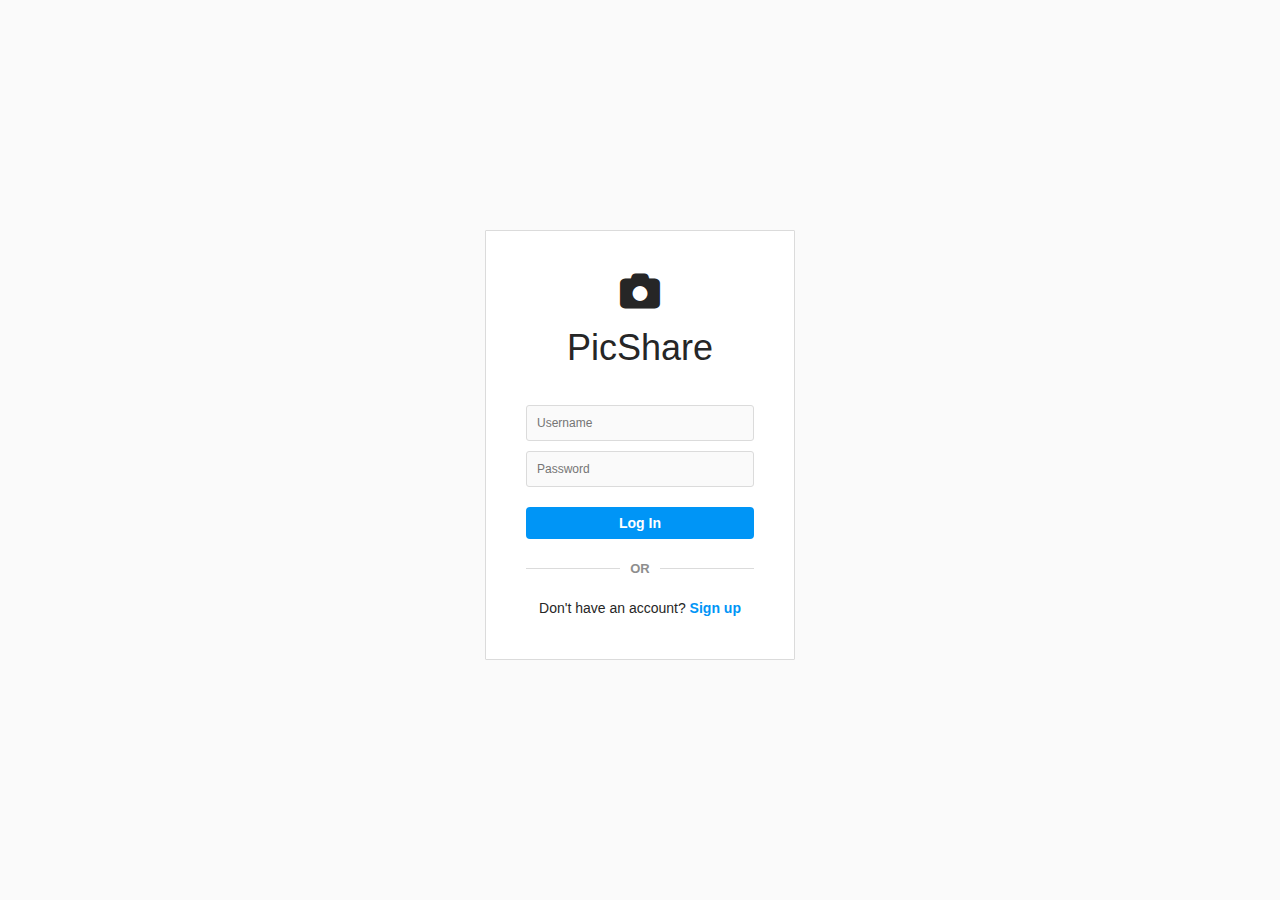
<file: frontend/public/index.html>
<!DOCTYPE html>
<html lang="en">
<head>
    <meta charset="UTF-8">
    <meta name="viewport" content="width=device-width, initial-scale=1.0">
    <title>Login - PicShare</title>
    <link rel="stylesheet" href="style.css">
    <link rel="stylesheet" href="https://cdnjs.cloudflare.com/ajax/libs/font-awesome/6.4.0/css/all.min.css">
</head>
<body class="auth-page">    
    <div class="auth-container">
        <div class="auth-card">
            <div class="auth-logo">
                <i class="fa-solid fa-camera"></i>
                <h1>PicShare</h1>
            </div>
            <form id="login-form">
                <div class="form-group">
                    <input type="text" id="username" placeholder="Username" required>
                </div>
                <div class="form-group">
                    <input type="password" id="password" placeholder="Password" required>
                </div>
                <button type="submit" class="auth-btn">Log In</button>
            </form>
            <div class="auth-separator">
                <span>OR</span>
            </div>
            <p class="auth-switch">
                Don't have an account? <a href="signup.html">Sign up</a>
            </p>
        </div>
    </div>

    <script src="index.js"></script>
</body>
</html>
</file>
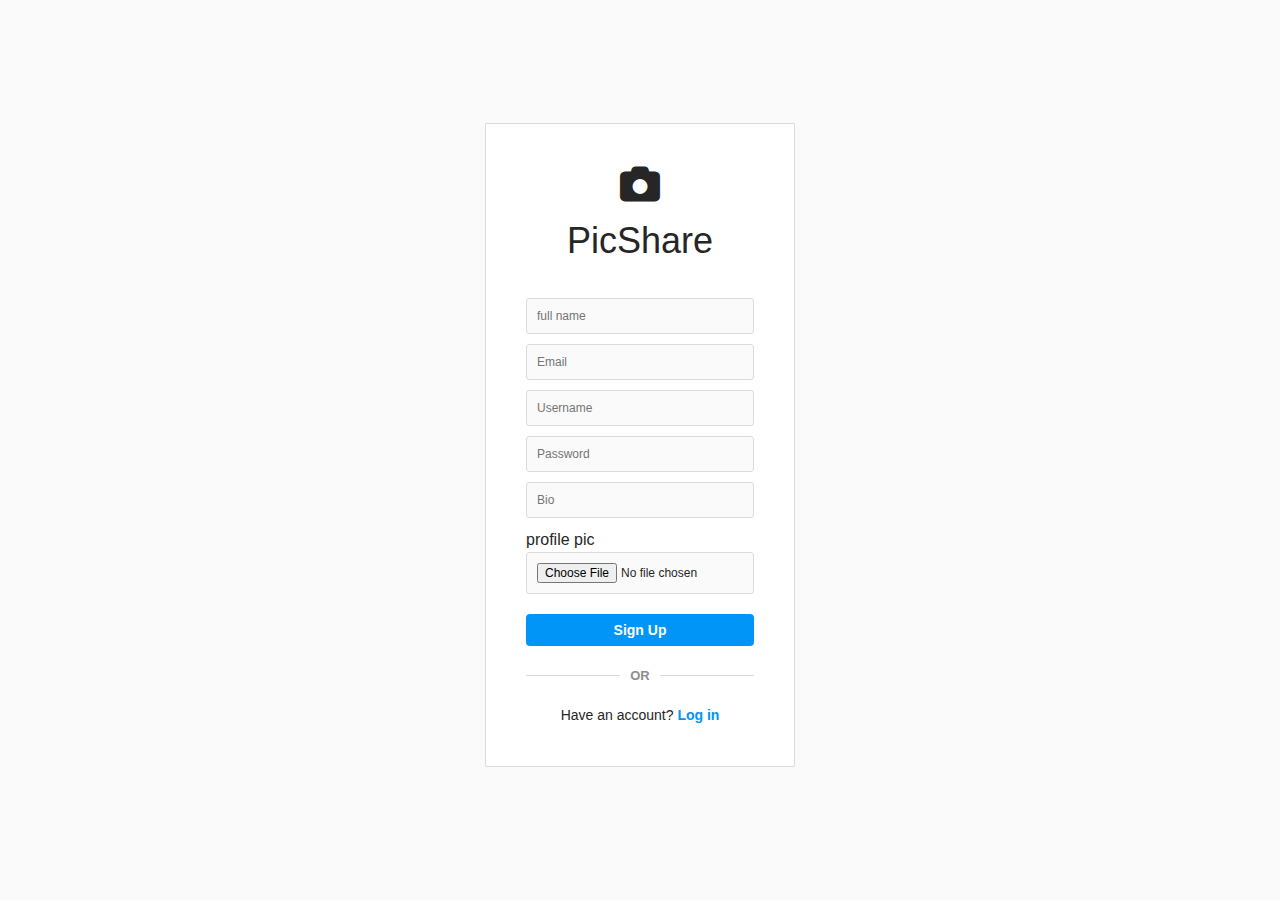
<file: frontend/public/signup.html>
<!DOCTYPE html>
<html lang="en">
<head>
    <meta charset="UTF-8">
    <meta name="viewport" content="width=device-width, initial-scale=1.0">
    <title>Sign Up - Photogram</title>
    <link rel="stylesheet" href="style.css">
    <link rel="stylesheet" href="https://cdnjs.cloudflare.com/ajax/libs/font-awesome/6.4.0/css/all.min.css">
</head>
<body class="auth-page">
    <div class="auth-container">
        <div class="auth-card">
            <div class="auth-logo">
                <i class="fa-solid fa-camera"></i>
                <h1>PicShare</h1>
            </div>
            <form id="signup-form">
                <div class="form-group">
                    <input type="text" id="name" placeholder="full name" required>
                </div>
                <div class="form-group">
                    <input type="email" id="email" placeholder="Email" required>
                </div>
                <div class="form-group">
                    <input type="text" id="username" placeholder="Username" required>
                </div>
                <div class="form-group">
                    <input type="password" id="password" placeholder="Password" required>
                </div>
                 <div class="form-group">
                    <input type="text" id="bio" placeholder="Bio" required>
                </div>
                <div class="form-group">
                    <p>profile pic</p>
                    <input type="file" id="avatar" placeholder="Avatar"accept="image/*" required>
                </div>
                <button type="submit" class="auth-btn">Sign Up</button>
            </form>
            <div class="auth-separator">
                <span>OR</span>
            </div>
            <p class="auth-switch">
                Have an account? <a href="index.html">Log in</a>
            </p>
        </div>
    </div>

    <script src="signup.js"></script>
</body>
</html>
</file>
<file: frontend/public/style.css>
/* Base Styles */
:root {
    --primary-color: #262626;
    --secondary-color: #8e8e8e;
    --border-color: #dbdbdb;
    --background-color: #fafafa;
    --white: #ffffff;
    --blue: #0095f6;
    --red: #ed4956;
    --font-family: -apple-system, BlinkMacSystemFont, "Segoe UI", Roboto, Helvetica, Arial, sans-serif;
}

* {
    margin: 0;
    padding: 0;
    box-sizing: border-box;
}

body {
    font-family: var(--font-family);
    background-color: var(--background-color);
    color: var(--primary-color);
    line-height: 1.5;
}

.container {
    max-width: 935px;
    margin: 0 auto;
    padding: 0 20px;
}

a {
    text-decoration: none;
    color: inherit;
}

ul {
    list-style: none;
}

button {
    cursor: pointer;
    font-family: var(--font-family);
}

img {
    max-width: 100%;
}

/* Header */
header {
    background-color: var(--white);
    border-bottom: 1px solid var(--border-color);
    position: sticky;
    top: 0;
    z-index: 100;
}

header .container {
    display: flex;
    justify-content: space-between;
    align-items: center;
    height: 60px;
}

.logo {
    display: flex;
    align-items: center;
}

.logo i {
    font-size: 24px;
    margin-right: 10px;
}

.logo h1 {
    font-size: 24px;
    font-weight: 600;
}

.search {
    display: none;
}

.search input {
    background-color: var(--background-color);
    border: 1px solid var(--border-color);
    border-radius: 3px;
    padding: 7px 10px;
    width: 215px;
    font-size: 14px;
}

nav ul {
    display: flex;
    align-items: center;
}

nav ul li {
    margin-left: 22px;
    font-size: 22px;
}

nav ul li.active {
    position: relative;
}

nav ul li.active::after {
    content: '';
    position: absolute;
    bottom: -10px;
    left: 0;
    width: 100%;
    height: 2px;
    background-color: var(--primary-color);
}

.profile-icon {
    width: 24px;
    height: 24px;
    border-radius: 50%;
    object-fit: cover;
}

.menu-toggle {
    display: none;
    font-size: 24px;
}

/* Mobile Navigation */
.mobile-nav {
    display: none;
    position: fixed;
    bottom: 0;
    left: 0;
    width: 100%;
    background-color: var(--white);
    border-top: 1px solid var(--border-color);
    z-index: 100;
}

.mobile-nav ul {
    display: flex;
    justify-content: space-around;
    padding: 10px 0;
}

.mobile-nav ul li {
    font-size: 24px;
}

.mobile-nav ul li.active {
    color: var(--blue);
}

/* Feed */
.feed {
    max-width: 600px;
    margin: 0 auto;
    padding: 20px 0;
}

.post {
    background-color: var(--white);
    border: 1px solid var(--border-color);
    border-radius: 3px;
    margin-bottom: 24px;
}

.post-header {
    display: flex;
    align-items: center;
    padding: 14px 16px;
}

.post-header img {
    width: 32px;
    height: 32px;
    border-radius: 50%;
    margin-right: 10px;
}

.post-header .username {
    font-weight: 600;
    font-size: 14px;
}

.post-header .more {
    margin-left: auto;
    font-size: 16px;
}

.post-image {
    width: 100%;
    max-height: 600px;
    object-fit: cover;
}

.post-actions {
    display: flex;
    padding: 8px 16px;
}

.post-actions button {
    background: none;
    border: none;
    font-size: 24px;
    margin-right: 16px;
    color: var(--primary-color);
}

.post-actions button.save {
    margin-left: auto;
    margin-right: 0;
}

.post-actions button.liked {
    color: var(--red);
}

.post-actions button.saved {
    color: var(--primary-color);
}

.post-likes {
    padding: 0 16px;
    font-weight: 600;
    font-size: 14px;
}

.post-caption {
    padding: 8px 16px;
    font-size: 14px;
}

.post-caption .username {
    font-weight: 600;
}

.post-comments {
    padding: 8px 16px;
}

.post-comments .view-all {
    color: var(--secondary-color);
    font-size: 14px;
    margin-bottom: 8px;
}

.comment {
    font-size: 14px;
    margin-bottom: 4px;
}

.comment .username {
    font-weight: 600;
}

.post-time {
    padding: 8px 16px;
    color: var(--secondary-color);
    font-size: 10px;
    text-transform: uppercase;
}

.post-add-comment {
    display: flex;
    padding: 16px;
    border-top: 1px solid var(--border-color);
}

.post-add-comment input {
    flex: 1;
    border: none;
    outline: none;
    font-size: 14px;
}

.post-add-comment button {
    background: none;
    border: none;
    color: var(--blue);
    font-weight: 600;
    font-size: 14px;
    opacity: 0.5;
}

.post-add-comment button:disabled {
    opacity: 0.3;
}

/* Profile */
.profile {
    max-width: 935px;
    margin: 0 auto;
    padding: 30px 0;
}

.profile-header {
    display: flex;
    margin-bottom: 44px;
}

.profile-image {
    margin-right: 30px;
}

.profile-image img {
    width: 150px;
    height: 150px;
    border-radius: 50%;
    object-fit: cover;
}

.profile-info {
    flex: 1;
}

.profile-username {
    display: flex;
    align-items: center;
    margin-bottom: 20px;
}

.profile-username h2 {
    font-size: 28px;
    font-weight: 300;
    margin-right: 20px;
}

.edit-profile-btn {
    background: none;
    border: 1px solid var(--border-color);
    border-radius: 4px;
    padding: 5px 9px;
    font-weight: 600;
    font-size: 14px;
}

.settings-btn {
    background: none;
    border: none;
    font-size: 24px;
    margin-left: 10px;
}

.profile-stats {
    display: flex;
    margin-bottom: 20px;
}

.profile-stats div {
    margin-right: 40px;
    font-size: 16px;
}

.profile-stats span {
    font-weight: 600;
}

.profile-bio h3 {
    font-size: 16px;
    font-weight: 600;
    margin-bottom: 5px;
}

.profile-bio p {
    font-size: 16px;
}

.profile-tabs {
    display: flex;
    justify-content: center;
    border-top: 1px solid var(--border-color);
}

.tab-btn {
    background: none;
    border: none;
    padding: 15px 0;
    margin: 0 20px;
    font-size: 12px;
    font-weight: 600;
    color: var(--secondary-color);
    text-transform: uppercase;
    letter-spacing: 1px;
}

.tab-btn.active {
    color: var(--primary-color);
    border-top: 1px solid var(--primary-color);
    margin-top: -1px;
}

.tab-btn i {
    margin-right: 6px;
}

.tab-content {
    display: none;
}

.tab-content.active {
    display: block;
}

.post-grid {
    display: grid;
    grid-template-columns: repeat(3, 1fr);
    gap: 28px;
}

.grid-item {
    position: relative;
    aspect-ratio: 1/1;
}

.grid-item img {
    width: 100%;
    height: 100%;
    object-fit: cover;
}

.grid-item-overlay {
    position: absolute;
    top: 0;
    left: 0;
    width: 100%;
    height: 100%;
    background-color: rgba(0, 0, 0, 0.3);
    display: flex;
    justify-content: center;
    align-items: center;
    opacity: 0;
    transition: opacity 0.2s;
}

.grid-item:hover .grid-item-overlay {
    opacity: 1;
}

.grid-item-stats {
    display: flex;
    color: var(--white);
    font-weight: 600;
}

.grid-item-stats div {
    display: flex;
    align-items: center;
    margin: 0 10px;
}

.grid-item-stats i {
    margin-right: 7px;
}

/* Create Post */
.create-post {
    max-width: 600px;
    margin: 0 auto;
    padding: 30px 0;
    background-color: var(--white);
    border: 1px solid var(--border-color);
    border-radius: 3px;
}

.create-post h2 {
    text-align: center;
    margin-bottom: 20px;
    font-size: 20px;
}

.create-post form {
    padding: 0 20px;
}

.image-upload {
    margin-bottom: 20px;
}

.upload-placeholder {
    border: 2px dashed var(--border-color);
    border-radius: 4px;
    padding: 40px;
    text-align: center;
    cursor: pointer;
}

.upload-placeholder i {
    font-size: 48px;
    color: var(--secondary-color);
    margin-bottom: 10px;
}

.upload-placeholder p {
    color: var(--secondary-color);
}

.image-preview {
    position: relative;
    display: none;
}

.remove-image {
    position: absolute;
    top: 10px;
    right: 10px;
    background-color: var(--white);
    border: none;
    border-radius: 50%;
    width: 30px;
    height: 30px;
    display: flex;
    justify-content: center;
    align-items: center;
    box-shadow: 0 0 5px rgba(0, 0, 0, 0.2);
}

.form-group {
    margin-bottom: 20px;
}

.form-group label {
    display: block;
    margin-bottom: 8px;
    font-weight: 600;
}

.form-group textarea {
    width: 100%;
    height: 100px;
    padding: 10px;
    border: 1px solid var(--border-color);
    border-radius: 4px;
    resize: none;
    font-family: var(--font-family);
}

.share-btn {
    width: 100%;
    background-color: var(--blue);
    color: var(--white);
    border: none;
    border-radius: 4px;
    padding: 8px 0;
    font-weight: 600;
    font-size: 14px;
}

.share-btn:disabled {
    opacity: 0.5;
}

/* Auth Pages */
.auth-page {
    display: flex;
    justify-content: center;
    align-items: center;
    min-height: 100vh;
}

.auth-container {
    width: 100%;
    max-width: 350px;
    padding: 0 20px;
}

.auth-card {
    background-color: var(--white);
    border: 1px solid var(--border-color);
    border-radius: 1px;
    padding: 40px 40px;
    margin-bottom: 10px;
}

.auth-logo {
    display: flex;
    flex-direction: column;
    align-items: center;
    margin-bottom: 30px;
}

.auth-logo i {
    font-size: 40px;
    margin-bottom: 10px;
}

.auth-logo h1 {
    font-size: 36px;
    font-weight: 500;
}

.form-group {
    margin-bottom: 10px;
}

.form-group input {
    width: 100%;
    padding: 10px;
    background-color: var(--background-color);
    border: 1px solid var(--border-color);
    border-radius: 3px;
    font-size: 12px;
}

.auth-btn {
    width: 100%;
    background-color: var(--blue);
    color: var(--white);
    border: none;
    border-radius: 4px;
    padding: 8px 0;
    font-weight: 600;
    font-size: 14px;
    margin-top: 10px;
}

.auth-separator {
    display: flex;
    align-items: center;
    margin: 20px 0;
}

.auth-separator::before,
.auth-separator::after {
    content: '';
    flex: 1;
    height: 1px;
    background-color: var(--border-color);
}

.auth-separator span {
    padding: 0 10px;
    color: var(--secondary-color);
    font-size: 13px;
    font-weight: 600;
}

.auth-switch {
    text-align: center;
    font-size: 14px;
}

.auth-switch a {
    color: var(--blue);
    font-weight: 600;
}

/* Media Queries */
@media (min-width: 768px) {
    .search {
        display: block;
    }
    
    .mobile-nav {
        display: none;
    }
}

@media (max-width: 767px) {
    .logo h1 {
        display: none;
    }
    
    nav {
        display: none;
    }
    
    .menu-toggle {
        display: block;
    }
    
    .mobile-nav {
        display: block;
    }
    
    .profile-header {
        flex-direction: column;
        align-items: center;
        text-align: center;
    }
    
    .profile-image {
        margin-right: 0;
        margin-bottom: 20px;
    }
    
    .profile-stats {
        justify-content: center;
    }
    
    .post-grid {
        gap: 3px;
    }
}

@media (max-width: 935px) {
    .post-grid {
        gap: 15px;
    }
}

@media (max-width: 500px) {
    .profile-username {
        flex-direction: column;
        align-items: center;
    }
    
    .profile-username h2 {
        margin-right: 0;
        margin-bottom: 10px;
    }
    
    .edit-profile-btn {
        margin-bottom: 10px;
    }
}
</file>
